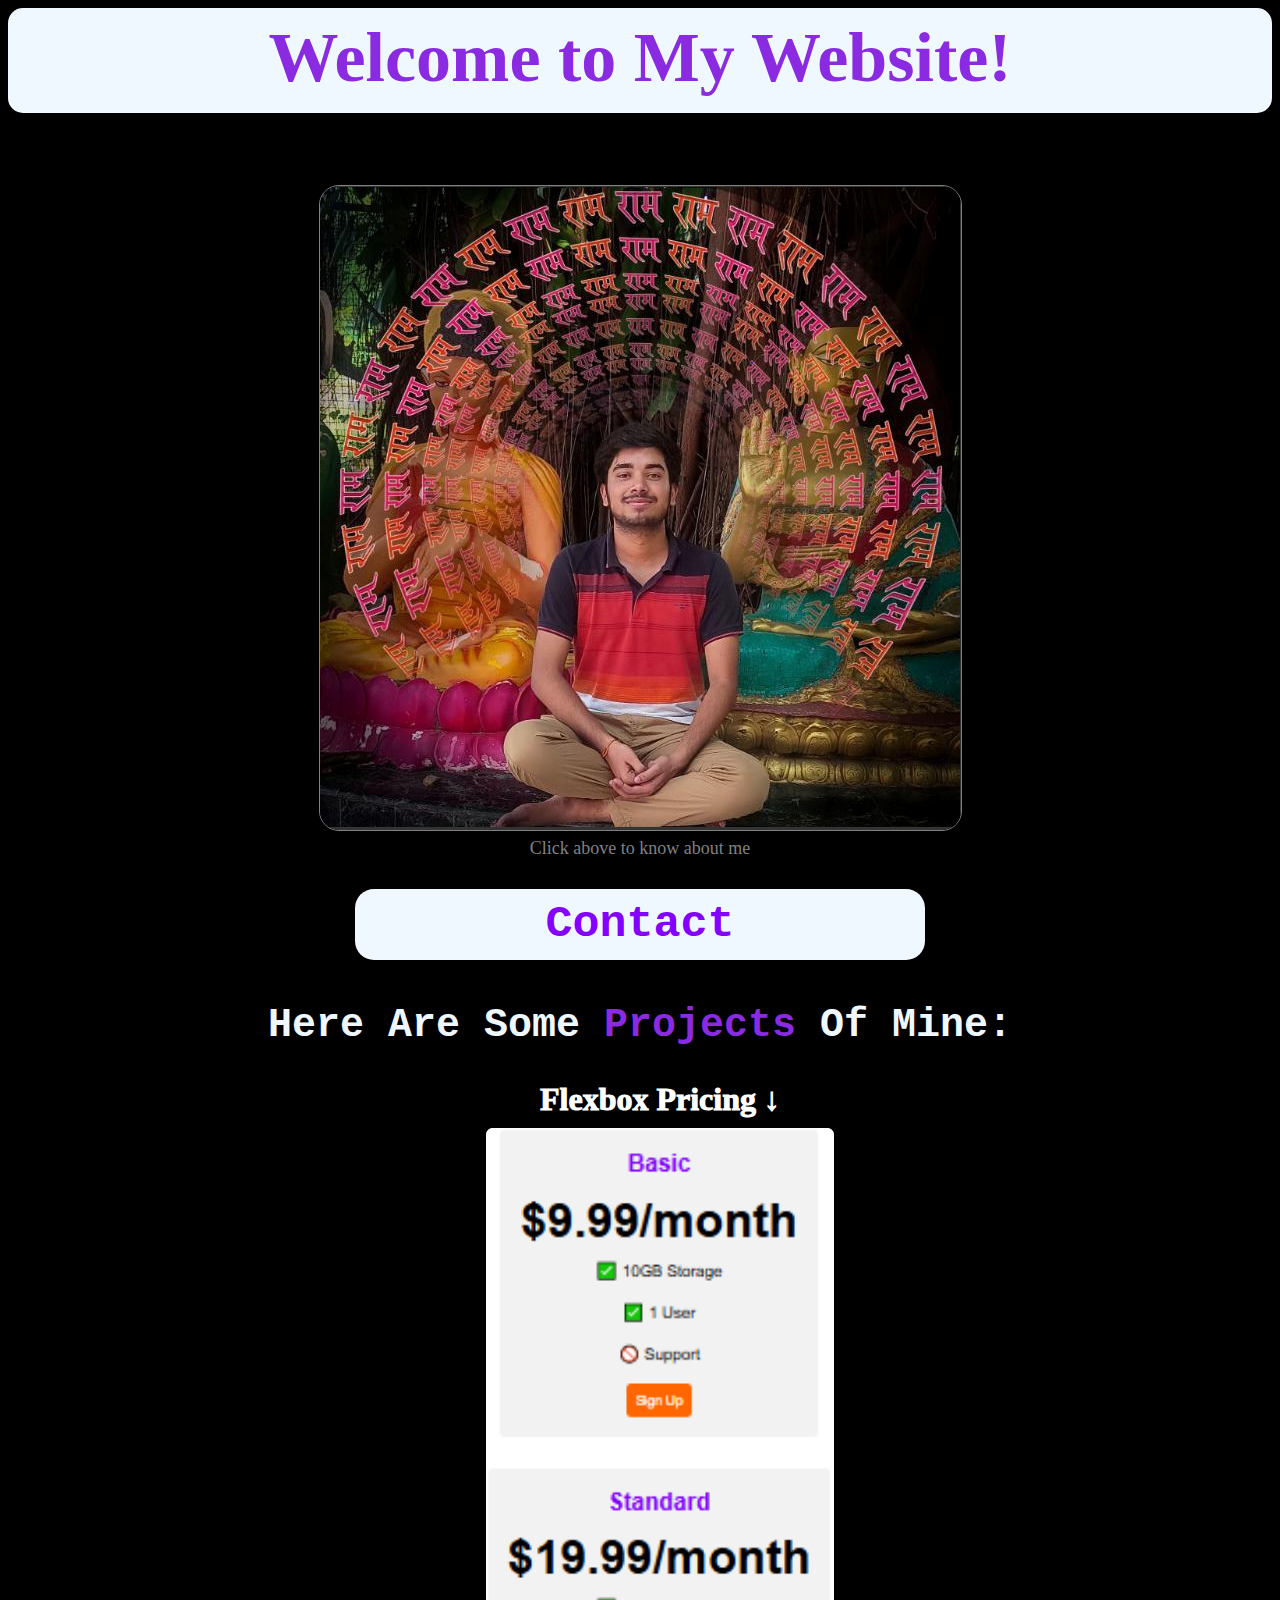
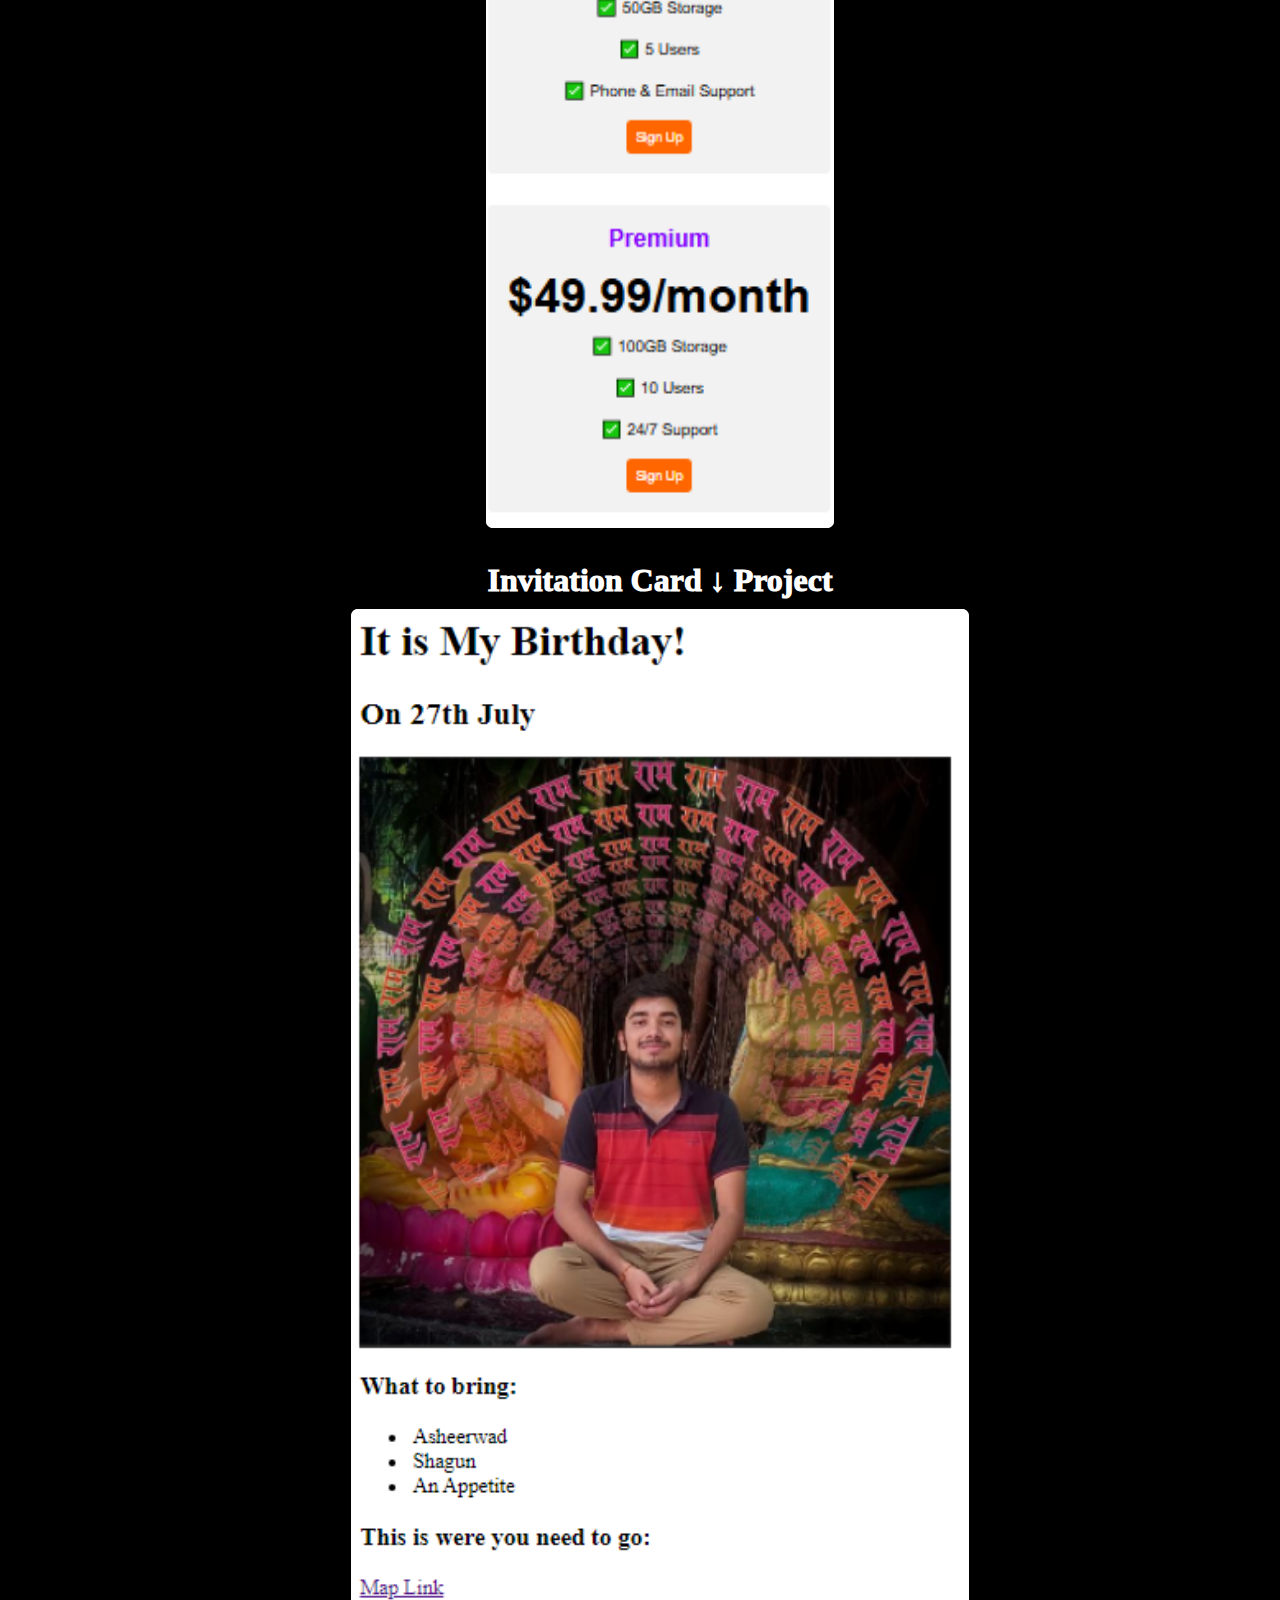
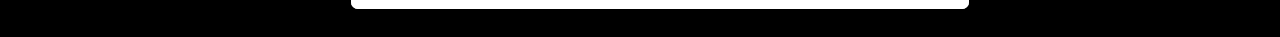
<file: index.html>
<!DOCTYPE html>
<html lang="en">

<head>
    <meta charset="UTF-8">
    <title>My FIrst Webpage</title>
    <link rel="stylesheet" href="./style2.css">
</head>

<body>
    <div class="h1">
        <h1>Welcome to My Website!</h1>
    </div>
    <div class="main">
        <div class="left">
            <a href="./Assests/about.html"><img class="about" src="./Assests/Images/Capture.PNG"
                    alt="Profile Picture" /></a>
            <p class="grey">Click above to know about me</p>
            <a class="contact" style="color: rgb(132, 0, 255);" href="./Assests/contact.html">Contact</a>
        </div>
        <div class="Right">
            <h2>Here Are Some <span class="unique">Projects</span> Of Mine:</h2>
            <ul>
                <div class="right one">
                    <li value="1"><a href="./Assests/Flexbox.html"><span class="text">Flexbox Pricing ↓</span></a>
                    </li>
                    <img src="./Assests/Images/flex.png">
                </div>
                <div class="right two">
                    <li value="2"><a href="./Assests/BirthdayCard.html"><span class="text">Invitation Card ↓
                                Project</span></a></li>
                    <img src="./Assests/Images/BirthdayCard.png">
                </div>
            </ul>
        </div>
    </div>
</body>

</html>
</file>
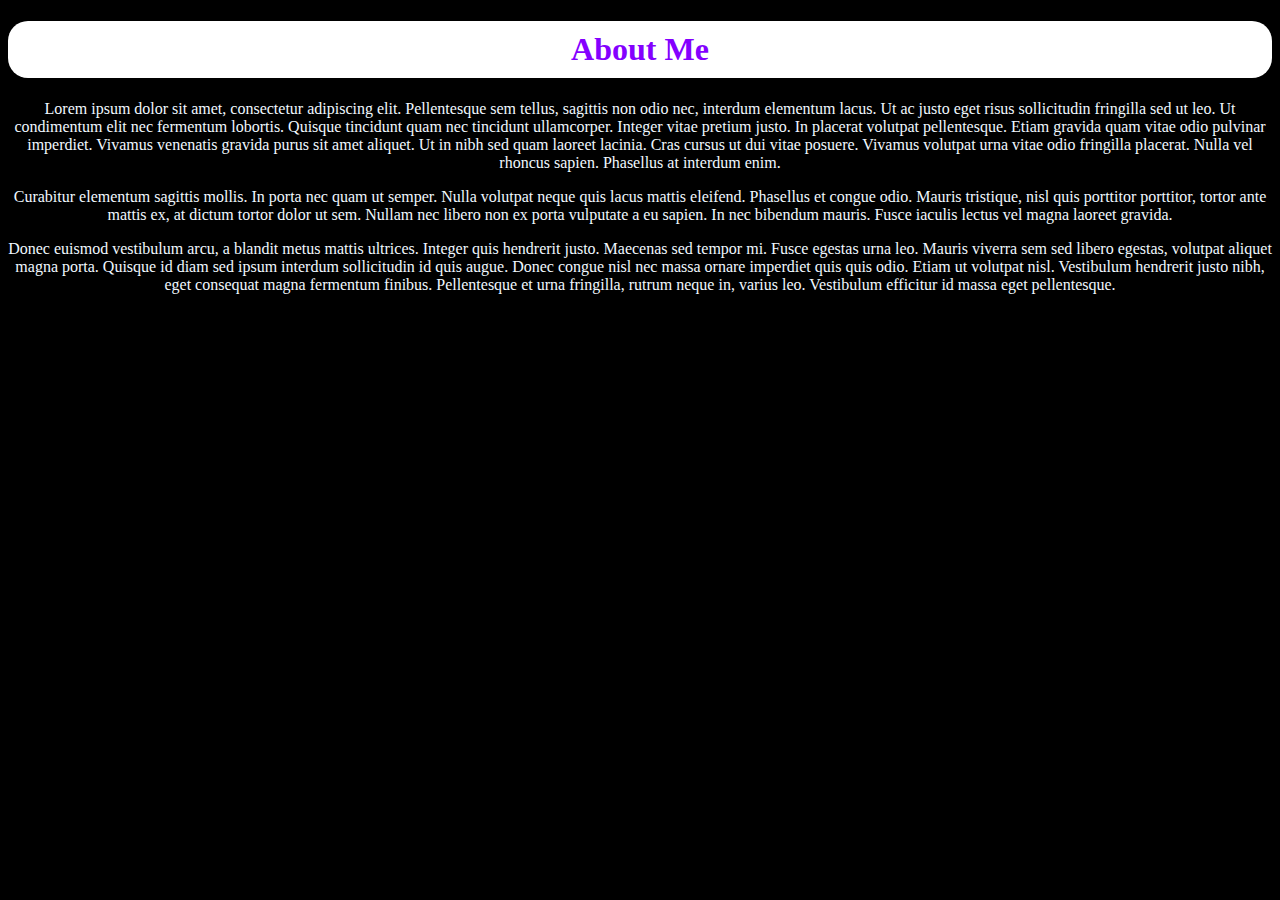
<file: Assests/about.html>
<!DOCTYPE html>
<html lang="en">

<head>
  <meta charset="UTF-8">
  <meta name="viewport" content="width=device-width, initial-scale=1.0">
  <title>About me</title>
  <style>
    body{
      text-align: center;
      color: aliceblue;
      background-color: black;
    }
    h1{
      color: rgb(132, 0, 255);
      background-color: white;
      border-radius: 20px;
      padding: 10px ;
    }
  </style>
</head>

<body>
  <h1>About Me</h1>
  <p>Lorem ipsum dolor sit amet, consectetur adipiscing elit. Pellentesque sem tellus, sagittis non odio nec, interdum
    elementum lacus. Ut ac justo eget risus sollicitudin fringilla sed ut leo. Ut condimentum elit nec fermentum
    lobortis.
    Quisque tincidunt quam nec tincidunt ullamcorper. Integer vitae pretium justo. In placerat volutpat pellentesque.
    Etiam
    gravida quam vitae odio pulvinar imperdiet. Vivamus venenatis gravida purus sit amet aliquet. Ut in nibh sed quam
    laoreet lacinia. Cras cursus ut dui vitae posuere. Vivamus volutpat urna vitae odio fringilla placerat. Nulla vel
    rhoncus sapien. Phasellus at interdum enim.</p>

  <p>Curabitur elementum sagittis mollis. In porta nec quam ut semper. Nulla volutpat neque quis lacus mattis eleifend.
    Phasellus et congue odio. Mauris tristique, nisl quis porttitor porttitor, tortor ante mattis ex, at dictum tortor
    dolor
    ut sem. Nullam nec libero non ex porta vulputate a eu sapien. In nec bibendum mauris. Fusce iaculis lectus vel magna
    laoreet gravida.</p>

  <p>Donec euismod vestibulum arcu, a blandit metus mattis ultrices. Integer quis hendrerit justo. Maecenas sed tempor
    mi.
    Fusce egestas urna leo. Mauris viverra sem sed libero egestas, volutpat aliquet magna porta. Quisque id diam sed
    ipsum
    interdum sollicitudin id quis augue. Donec congue nisl nec massa ornare imperdiet quis quis odio. Etiam ut volutpat
    nisl. Vestibulum hendrerit justo nibh, eget consequat magna fermentum finibus. Pellentesque et urna fringilla,
    rutrum
    neque in, varius leo. Vestibulum efficitur id massa eget pellentesque.</p>
</body>

</html>
</file>
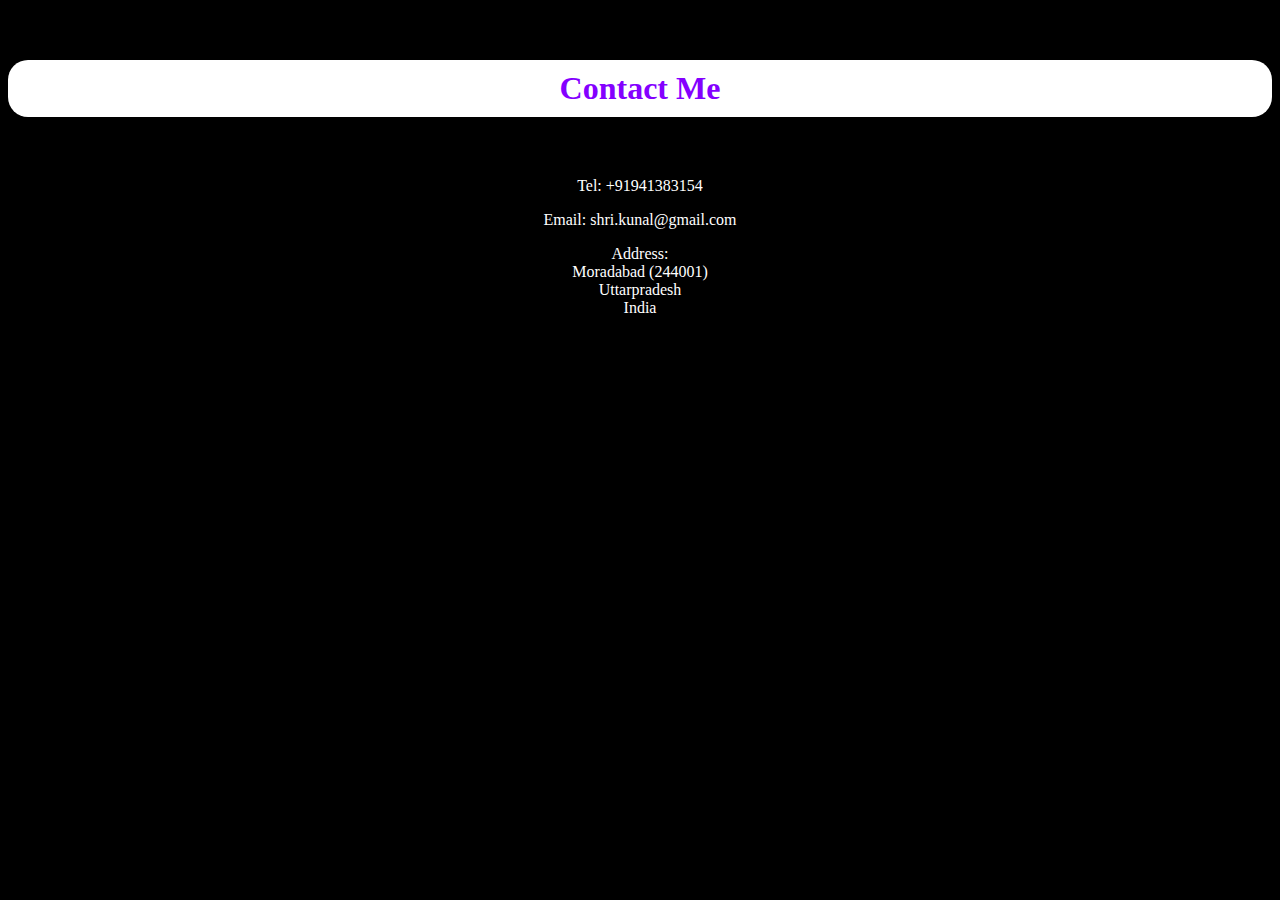
<file: Assests/contact.html>
<!DOCTYPE html>
<html lang="en">

<head>
  <meta charset="UTF-8">
  <meta name="viewport" content="width=device-width, initial-scale=1.0">
  <title>Contact</title>
  <style>
    body{
      background-color: black;
      text-align: center;
    }
    h1 {
      color: rgb(132, 0, 255);
      background-color: white;
      border-radius: 20px;
      padding: 10px;
      margin-top: 60px;
    }
    div{
      color: white; 
      margin: 60px;
    }
  </style>

</head>

<body>
  <h1>Contact Me</h1>
  <div>
    <p>Tel: +91941383154</p>
    <p>Email: shri.kunal@gmail.com</p>
    <p></p>
    <p>Address: <br>
      Moradabad (244001) <br>
      Uttarpradesh <br>
      India <br>
    </p>
  </div>
</body>

</html>
</file>
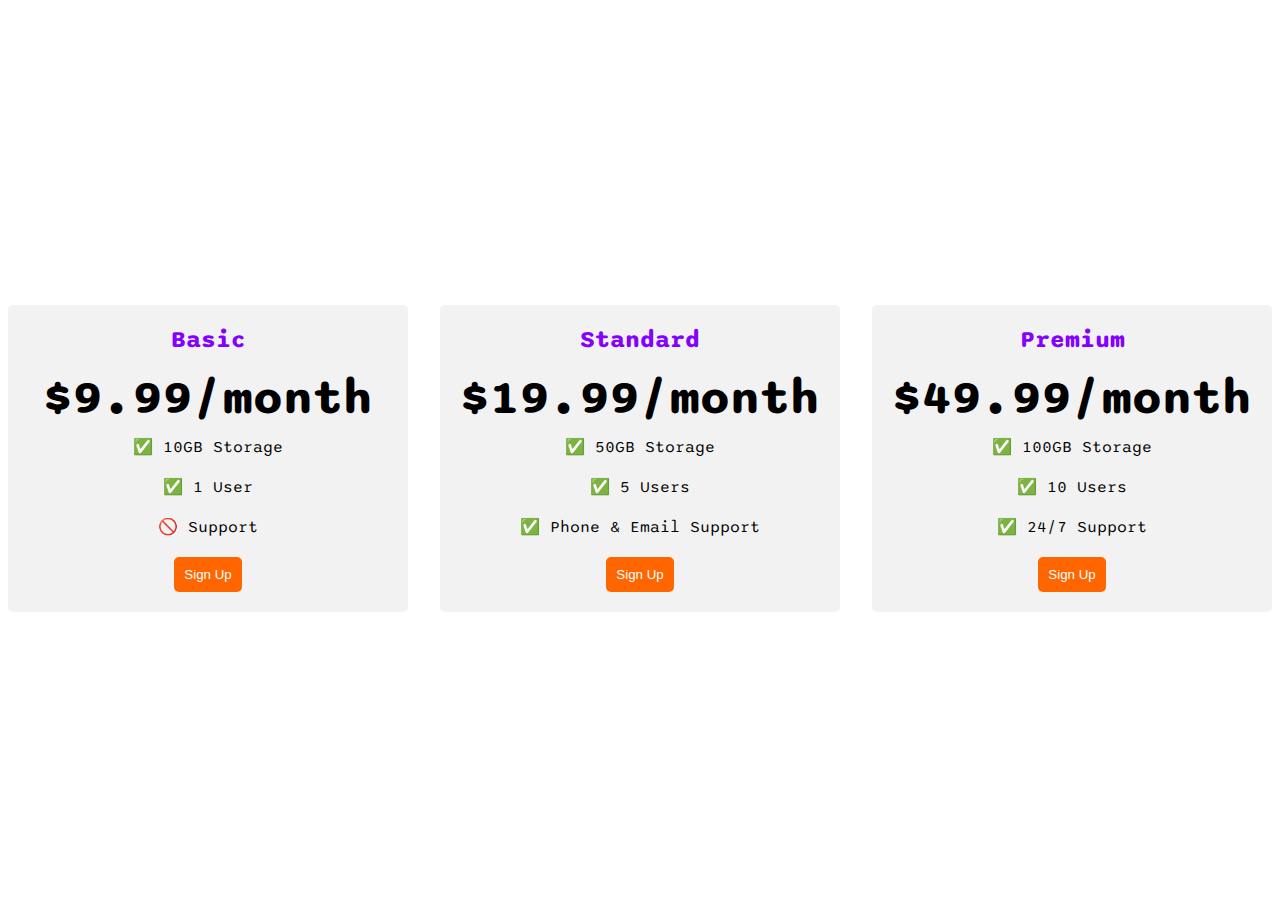
<file: Assests/Flexbox.html>
<!DOCTYPE html>
<html>

<head>
  <title>Flexbox Pricing Table</title>
  <link rel="preconnect" href="https://fonts.googleapis.com" />
  <link rel="preconnect" href="https://fonts.gstatic.com" crossorigin />
  <link href="https://fonts.googleapis.com/css2?family=Sono:wght@400;700&display=swap" rel="stylesheet" />
  <style>
 body {
      font-family: 'Sono', sans-serif;
    }

    .pricing-container {
      display: flex;
      justify-content: center;
      align-items: center;
      height: 100vh;
      gap: 2rem;
    }

    .pricing-plan {
      flex: 1;
      max-width: 400px;
      padding: 20px;
      background-color: #f2f2f2;
      border-radius: 5px;
      text-align: center;
      /* border: #ff6600 dotted 0.09px; */
    }

    .plan-title {
      font-size: 24px;
      font-weight: bold;
      margin-bottom: 15px;
      color: rgb(132, 0, 255);
    }
    
    .plan-price {
      font-size: 48px;
      font-weight: bold;
      margin-bottom: 10px;
    }

    .plan-features {
      list-style: none;
      padding: 0;
      margin: 0;
    }

    .plan-features li {
      margin-bottom: 20px;
    }

    .plan-button {
      padding: 10px;
      background-color: #ff6600;
      color: #fff;
      border-radius: 5px;
      border: none;
    }

    @media (max-width: 1200px) {
      .pricing-container {
        flex-direction: column;
        height: 100%;
      }
    }
  </style>
</head>

<body>
  <div class="pricing-container">
    <div class="pricing-plan">
      <div class="plan-title">Basic</div>
      <div class="plan-price">$9.99/month</div>
      <ul class="plan-features">
        <li>✅ 10GB Storage</li>
        <li>✅ 1 User</li>
        <li>🚫 Support</li>
      </ul>
      <button class="plan-button">Sign Up</button>
    </div>
    <div class="pricing-plan">
      <div class="plan-title">Standard</div>
      <div class="plan-price">$19.99/month</div>
      <ul class="plan-features">
        <li>✅ 50GB Storage</li>
        <li>✅ 5 Users</li>
        <li>✅ Phone &amp; Email Support</li>
      </ul>
      <button class="plan-button">Sign Up</button>
    </div>
    <div class="pricing-plan">
      <div class="plan-title">Premium</div>
      <div class="plan-price">$49.99/month</div>
      <ul class="plan-features">
        <li>✅ 100GB Storage</li>
        <li>✅ 10 Users</li>
        <li>✅ 24/7 Support</li>
      </ul>
      <button class="plan-button">Sign Up</button>
    </div>
  </div>
</body>

</html>
</file>
<file: style2.css>
body {
    background-color: black;
    color: beige;
    text-align: center;
}

a {
    text-decoration: none;
    color: white;
}

li {
    list-style: none;
}

.main {
    display: flex;
    gap: 20px;
    justify-content: space-around;
    flex-wrap: wrap;
}

h1 {
    display: inline-flex;
    width: 100%;
    color: blueviolet;
    background-color: aliceblue;
    margin-top: 0px;
    height: 95px;
    font-size: 70px;
    padding-top: 10px;
    border-radius: 15px;
    /* min-width: 425px; */
    justify-content: center;
}

.about {
    border: 0.1px gray solid;
    /* object-fit: cover; */
    /* max-height: 65vh; */
    margin-top: 25px;
    border-radius: 20px;
    flex-shrink: 1;
}

.grey {
    color: grey;
    font-size: large;
    margin-top: 3px;
    margin-bottom: 40px;
}

.contact {
    background-color: aliceblue;
    border-radius: 19px;
    /* max-width: 350px; */
    /* height: 30px; */
    font-size: 45px;
    font-weight: bolder;
    font-family: 'Courier New';
    margin-top: 25px;
    padding: 190px;
    padding-top: 10px;
    padding-bottom: 10px;
    /* display: flex; */
    /* flex: 1; */
}

.left {
    flex: 1;
}

.Right {
    flex: 1;
}

.unique {
    color: blueviolet;
}

h2 {
    /* background-color: aliceblue; */
    border-radius: 15px;
    min-width: 450px;
    /* max-width: 500px; */
    font-size: 40px;
    font-weight: bolder;
    font-family: 'Courier New';
    color: aliceblue;
}

.text {
    font-size: xx-large;
    font-weight: 1000;
}

.one>img {
    background-color: white;
    height: 1000px;
    object-fit: cover;
    border-radius: 7px;
}

.two>img {
    background-color: white;
    height: 1000px;
    object-fit: cover;
    border-radius: 7px;
}

.right>li {
    margin-top: 30px;
    margin-bottom: 10px;
}

@media (max-width: 1000px) {

    .main {
        flex-direction: column;
    }

    .about {
        height: 1000px;
        width: 95%;
    }

    .contact {
        padding: 10px;
        font-size: xxx-large;
        padding-left: 300px;
        padding-right: 300px;

    }
    .grey{
        margin-bottom: 55px;
    }
    h2{
        font-size: xxx-large;
    }
    .one>img {
        height: 1500px; 
    }
    
    .two>img {
        height: 1400px; 
    }   
}
</file>
